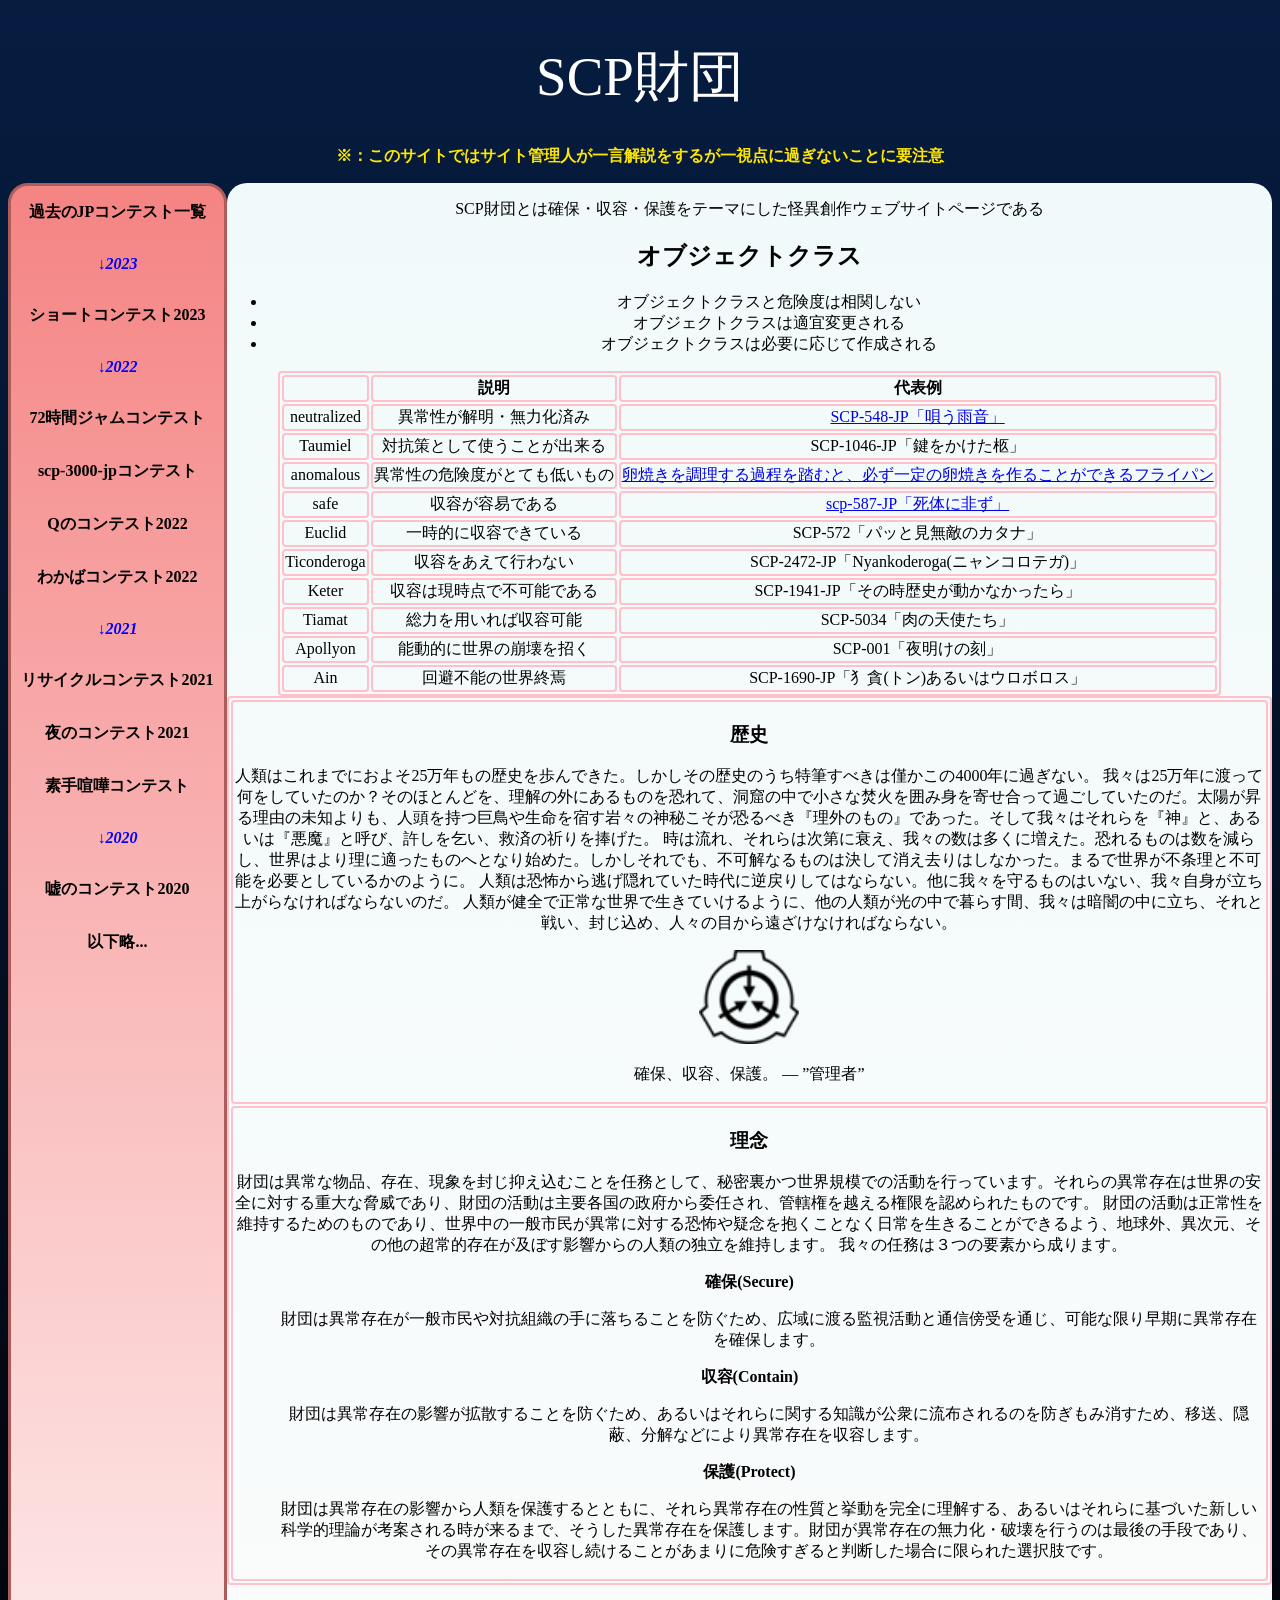
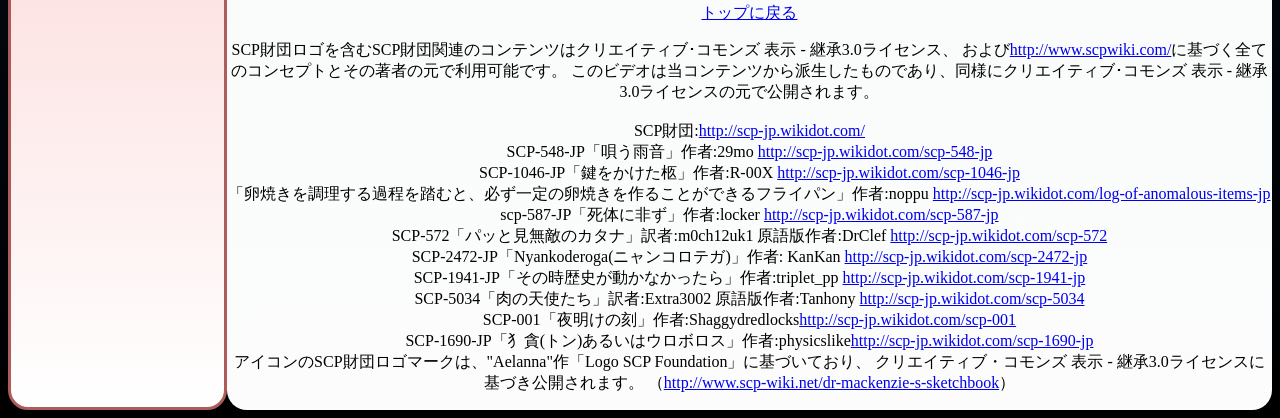
<file: index.html>
<!DOCTYPE html>
<html lang="ja">
    <head>
        <meta charset="utf-8">
        <meta name="keywords" content="HTML,CSS,Javascript">
        <title>勝手にSCP一言解説</title>
        <link rel="stylesheet" href="main.css">
        
    </head>
    <body class="body">
        <p id="top"></p>
        <header class="header">SCP財団</header>
        <p class="yellow">※：このサイトではサイト管理人が一言解説をするが一視点に過ぎないことに要注意</p>
        <div class="side-and-content">
            <div class="side">
                <p>過去のJPコンテスト一覧</p>
                <p class="blue">↓2023</p>
                <p>ショートコンテスト2023</p>
                <p class="blue">↓2022</p>
                <p>72時間ジャムコンテスト</p>
                <p>scp-3000-jpコンテスト</p>
                <p>Qのコンテスト2022</p>
                <p>わかばコンテスト2022</p>
                <p class="blue">↓2021</p>
                <p>リサイクルコンテスト2021</p>
                <p>夜のコンテスト2021</p>
                <p>素手喧嘩コンテスト</p>
                <p class="blue">↓2020</p>
                <p>嘘のコンテスト2020</p>
                <p>以下略...</p>
            </div>
            <div class="content">
            <p>SCP財団とは確保・収容・保護をテーマにした怪異創作ウェブサイトページである</p>
            <h2>オブジェクトクラス</h2>
            <ul>
                <li>オブジェクトクラスと危険度は相関しない</li>
                <li>オブジェクトクラスは適宜変更される</li>
                <li>オブジェクトクラスは必要に応じて作成される</li>
            </ul>

            <table>
                <tr><td></td><th>説明</th><th>代表例</th></tr>
                <tr><td>neutralized</td><td>異常性が解明・無力化済み</td><td><a href="scp-548-jp.html">SCP-548-JP「唄う雨音」</a></td></tr>
                <tr><td>Taumiel</td><td>対抗策として使うことが出来る</td><td>SCP-1046-JP「鍵をかけた柩」</td></tr>
                <tr><td>anomalous</td><td>異常性の危険度がとても低いもの</td><td><a href="anomalous.html">卵焼きを調理する過程を踏むと、必ず一定の卵焼きを作ることができるフライパン</a></td></tr>
                <tr><td>safe</td><td>収容が容易である</td><td><a href="scp-587-jp.html">scp-587-JP「死体に非ず」</a></td></tr>
                <tr><td>Euclid</td><td>一時的に収容できている</td><td>SCP-572「パッと見無敵のカタナ」</td></tr>
                <tr><td>Ticonderoga</td><td>収容をあえて行わない</td><td>SCP-2472-JP「Nyankoderoga(ニャンコロテガ)」</td></tr>
                <tr><td>Keter</td><td>収容は現時点で不可能である</td><td>SCP-1941-JP「その時歴史が動かなかったら」</td></tr>
                <tr><td>Tiamat</td><td>総力を用いれば収容可能</td><td>SCP-5034「肉の天使たち」</td></tr>
                <tr><td>Apollyon</td><td>能動的に世界の崩壊を招く</td><td>SCP-001「夜明けの刻」</td></tr>
                <tr><td>Ain</td><td>回避不能の世界終焉</td><td>SCP-1690-JP「犭貪(トン)あるいはウロボロス」</td></tr>            
            </table>
            <table>
                <tr>
                    <td>
                        <h3>歴史</h3>
                        <p>人類はこれまでにおよそ25万年もの歴史を歩んできた。しかしその歴史のうち特筆すべきは僅かこの4000年に過ぎない。
                
                            我々は25万年に渡って何をしていたのか？そのほとんどを、理解の外にあるものを恐れて、洞窟の中で小さな焚火を囲み身を寄せ合って過ごしていたのだ。太陽が昇る理由の未知よりも、人頭を持つ巨鳥や生命を宿す岩々の神秘こそが恐るべき『理外のもの』であった。そして我々はそれらを『神』と、あるいは『悪魔』と呼び、許しを乞い、救済の祈りを捧げた。
                            
                            時は流れ、それらは次第に衰え、我々の数は多くに増えた。恐れるものは数を減らし、世界はより理に適ったものへとなり始めた。しかしそれでも、不可解なるものは決して消え去りはしなかった。まるで世界が不条理と不可能を必要としているかのように。
                            
                            人類は恐怖から逃げ隠れていた時代に逆戻りしてはならない。他に我々を守るものはいない、我々自身が立ち上がらなければならないのだ。
                            
                            人類が健全で正常な世界で生きていけるように、他の人類が光の中で暮らす間、我々は暗闇の中に立ち、それと戦い、封じ込め、人々の目から遠ざけなければならない。</p>
                        <img src="scp-logo-signature.png" alt="scp-logo-signature.png" width="100" height="100%"> 
                        <p>確保、収容、保護。 — ”管理者”</p>
                </td>
                </tr>
                <tr>
                    <td>
                        <h3>理念</h3>
                        <p>
                            財団は異常な物品、存在、現象を封じ抑え込むことを任務として、秘密裏かつ世界規模での活動を行っています。それらの異常存在は世界の安全に対する重大な脅威であり、財団の活動は主要各国の政府から委任され、管轄権を越える権限を認められたものです。
                
                            財団の活動は正常性を維持するためのものであり、世界中の一般市民が異常に対する恐怖や疑念を抱くことなく日常を生きることができるよう、地球外、異次元、その他の超常的存在が及ぼす影響からの人類の独立を維持します。
                
                            我々の任務は３つの要素から成ります。
                        </p>
                        <b>確保(Secure)</b>
                        <ul>財団は異常存在が一般市民や対抗組織の手に落ちることを防ぐため、広域に渡る監視活動と通信傍受を通じ、可能な限り早期に異常存在を確保します。</ul>
                        <b>収容(Contain)</b>
                        <ul>財団は異常存在の影響が拡散することを防ぐため、あるいはそれらに関する知識が公衆に流布されるのを防ぎもみ消すため、移送、隠蔽、分解などにより異常存在を収容します。</ul>
                        <b>保護(Protect)</b>
                        <ul>財団は異常存在の影響から人類を保護するとともに、それら異常存在の性質と挙動を完全に理解する、あるいはそれらに基づいた新しい科学的理論が考案される時が来るまで、そうした異常存在を保護します。財団が異常存在の無力化・破壊を行うのは最後の手段であり、その異常存在を収容し続けることがあまりに危険すぎると判断した場合に限られた選択肢です。</ul>
                    </td>
                </tr>
            </table>
            <br>
            <div>
        </div>
        <a href="#top">トップに戻る</a>
        <p>
            SCP財団ロゴを含むSCP財団関連のコンテンツはクリエイティブ･コモンズ 表示 - 継承3.0ライセンス、
            および<a href="http://www.scpwiki.com/">http://www.scpwiki.com/</a>に基づく全てのコンセプトとその著者の元で利用可能です。 このビデオは当コンテンツから派生したものであり、同様にクリエイティブ･コモンズ 表示 - 継承3.0ライセンスの元で公開されます。<br><br>

            SCP財団:<a href="http://scp-jp.wikidot.com/">http://scp-jp.wikidot.com/</a><br>
            SCP-548-JP「唄う雨音」作者:29mo <a href="http://scp-jp.wikidot.com/scp-548-jp">http://scp-jp.wikidot.com/scp-548-jp</a><br>
            SCP-1046-JP「鍵をかけた柩」作者:R-00X <a href="http://scp-jp.wikidot.com/scp-1046-jp">http://scp-jp.wikidot.com/scp-1046-jp</a><br>
            「卵焼きを調理する過程を踏むと、必ず一定の卵焼きを作ることができるフライパン」作者:noppu <a href="http://scp-jp.wikidot.com/log-of-anomalous-items-jp">http://scp-jp.wikidot.com/log-of-anomalous-items-jp</a><br>
            scp-587-JP「死体に非ず」作者:locker <a href="http://scp-jp.wikidot.com/scp-587-jp">http://scp-jp.wikidot.com/scp-587-jp</a><br>
            SCP-572「パッと見無敵のカタナ」訳者:m0ch12uk1 原語版作者:DrClef <a href="http://scp-jp.wikidot.com/scp-572">http://scp-jp.wikidot.com/scp-572</a><br>
            SCP-2472-JP「Nyankoderoga(ニャンコロテガ)」作者: KanKan <a href="http://scp-jp.wikidot.com/scp-2472-jp">http://scp-jp.wikidot.com/scp-2472-jp</a><br>
            SCP-1941-JP「その時歴史が動かなかったら」作者:triplet_pp <a href="http://scp-jp.wikidot.com/scp-1941-jp">http://scp-jp.wikidot.com/scp-1941-jp</a><br>
            SCP-5034「肉の天使たち」訳者:Extra3002 原語版作者:Tanhony <a href="http://scp-jp.wikidot.com/scp-5034">http://scp-jp.wikidot.com/scp-5034</a><br>
            SCP-001「夜明けの刻」作者:Shaggydredlocks<a href="http://scp-jp.wikidot.com/scp-001">http://scp-jp.wikidot.com/scp-001</a><br>
            SCP-1690-JP「犭貪(トン)あるいはウロボロス」作者:physicslike<a href="http://scp-jp.wikidot.com/scp-1690-jp">http://scp-jp.wikidot.com/scp-1690-jp</a><br>
            アイコンのSCP財団ロゴマークは、"Aelanna"作「Logo SCP Foundation」に基づいており、
            クリエイティブ・コモンズ 表示 - 継承3.0ライセンスに基づき公開されます。
            （<a href="http://www.scp-wiki.net/dr-mackenzie-s-sketchbook">http://www.scp-wiki.net/dr-mackenzie-s-sketchbook</a>）

        </p>
    </body>
</html>
</file>
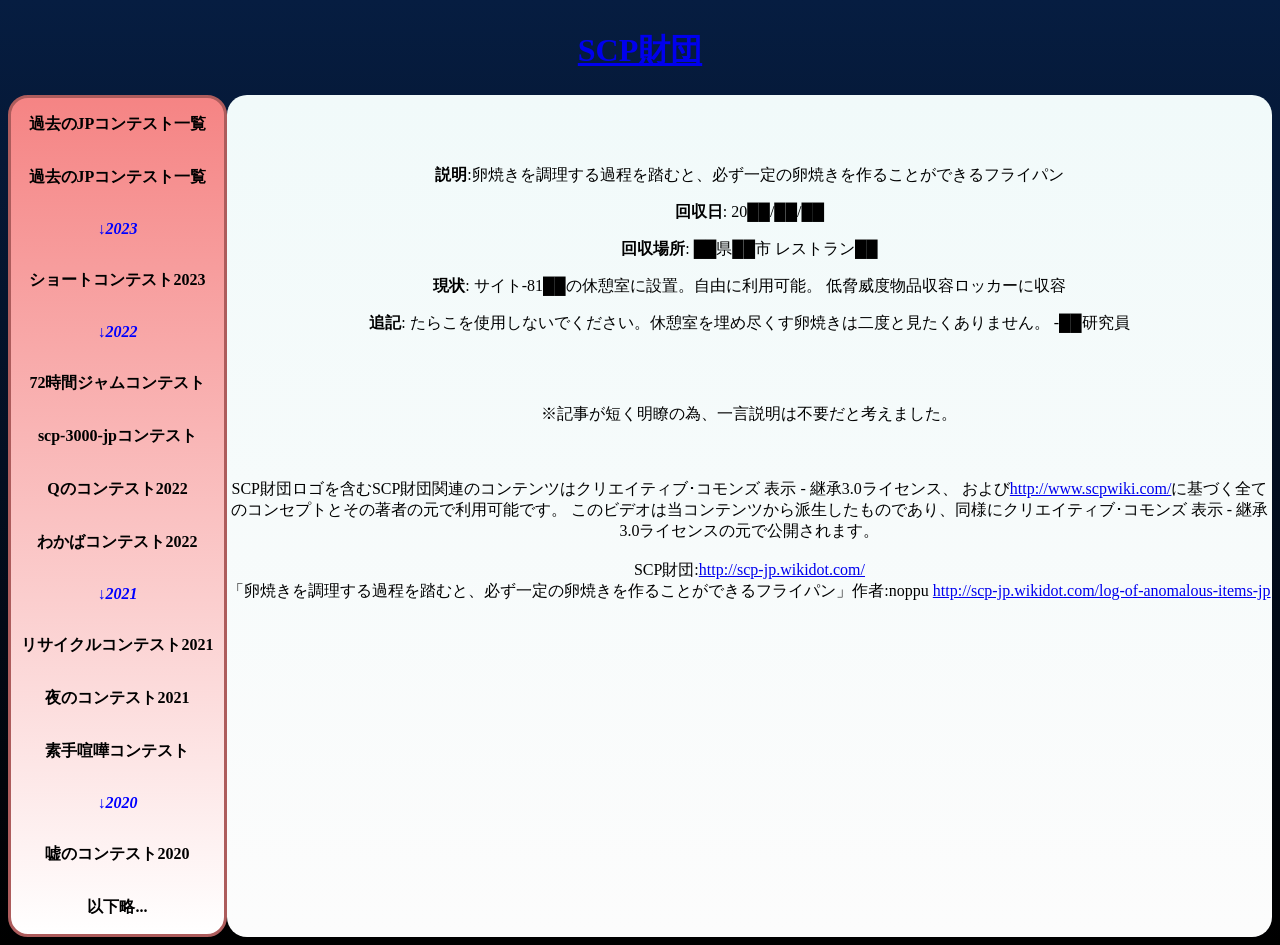
<file: anomalous.html>
<!DOCTYPE html>
<html lang="ja">
    <head>
        <meta charset="utf-8">
        <meta name="keywords" content="HTML,CSS,Javascript">
        <title>唄う雨音</title>
        <link rel="stylesheet" href="main.css">
    </head>
    <body class="body">
        <h1><a href="index.html">SCP財団</a></h1>
        <div class="side-and-content">
            <div class="side">
                <p>過去のJPコンテスト一覧</p>
                <p>過去のJPコンテスト一覧</p>
                <p class="blue">↓2023</p>
                <p>ショートコンテスト2023</p>
                <p class="blue">↓2022</p>
                <p>72時間ジャムコンテスト</p>
                <p>scp-3000-jpコンテスト</p>
                <p>Qのコンテスト2022</p>
                <p>わかばコンテスト2022</p>
                <p class="blue">↓2021</p>
                <p>リサイクルコンテスト2021</p>
                <p>夜のコンテスト2021</p>
                <p>素手喧嘩コンテスト</p>
                <p class="blue">↓2020</p>
                <p>嘘のコンテスト2020</p>
                <p>以下略...</p>
            </div>
            <div class="content">
                <br><br><br>
                <p><strong>説明</strong>:卵焼きを調理する過程を踏むと、必ず一定の卵焼きを作ることができるフライパン</p>
                <p><strong> 回収日</strong>: 20██/██/██</p>
                <p><strong> 回収場所</strong>: ██県██市 レストラン██</p>
                <p><strong> 現状</strong>: サイト-81██の休憩室に設置。自由に利用可能。 低脅威度物品収容ロッカーに収容</p>
                <p><strong>追記</strong>: たらこを使用しないでください。休憩室を埋め尽くす卵焼きは二度と見たくありません。 -██研究員</p>
                <br>
                <br><br>
                ※記事が短く明瞭の為、一言説明は不要だと考えました。

                <br><br><br><br>
                SCP財団ロゴを含むSCP財団関連のコンテンツはクリエイティブ･コモンズ 表示 - 継承3.0ライセンス、
                および<a href="http://www.scpwiki.com/">http://www.scpwiki.com/</a>に基づく全てのコンセプトとその著者の元で利用可能です。 このビデオは当コンテンツから派生したものであり、同様にクリエイティブ･コモンズ 表示 - 継承3.0ライセンスの元で公開されます。<br><br>

                SCP財団:<a href="http://scp-jp.wikidot.com/">http://scp-jp.wikidot.com/</a><br>
                「卵焼きを調理する過程を踏むと、必ず一定の卵焼きを作ることができるフライパン」作者:noppu <a href="http://scp-jp.wikidot.com/log-of-anomalous-items-jp">http://scp-jp.wikidot.com/log-of-anomalous-items-jp</a><br>
            </div>
        </div>
    </body>
</html>
</file>
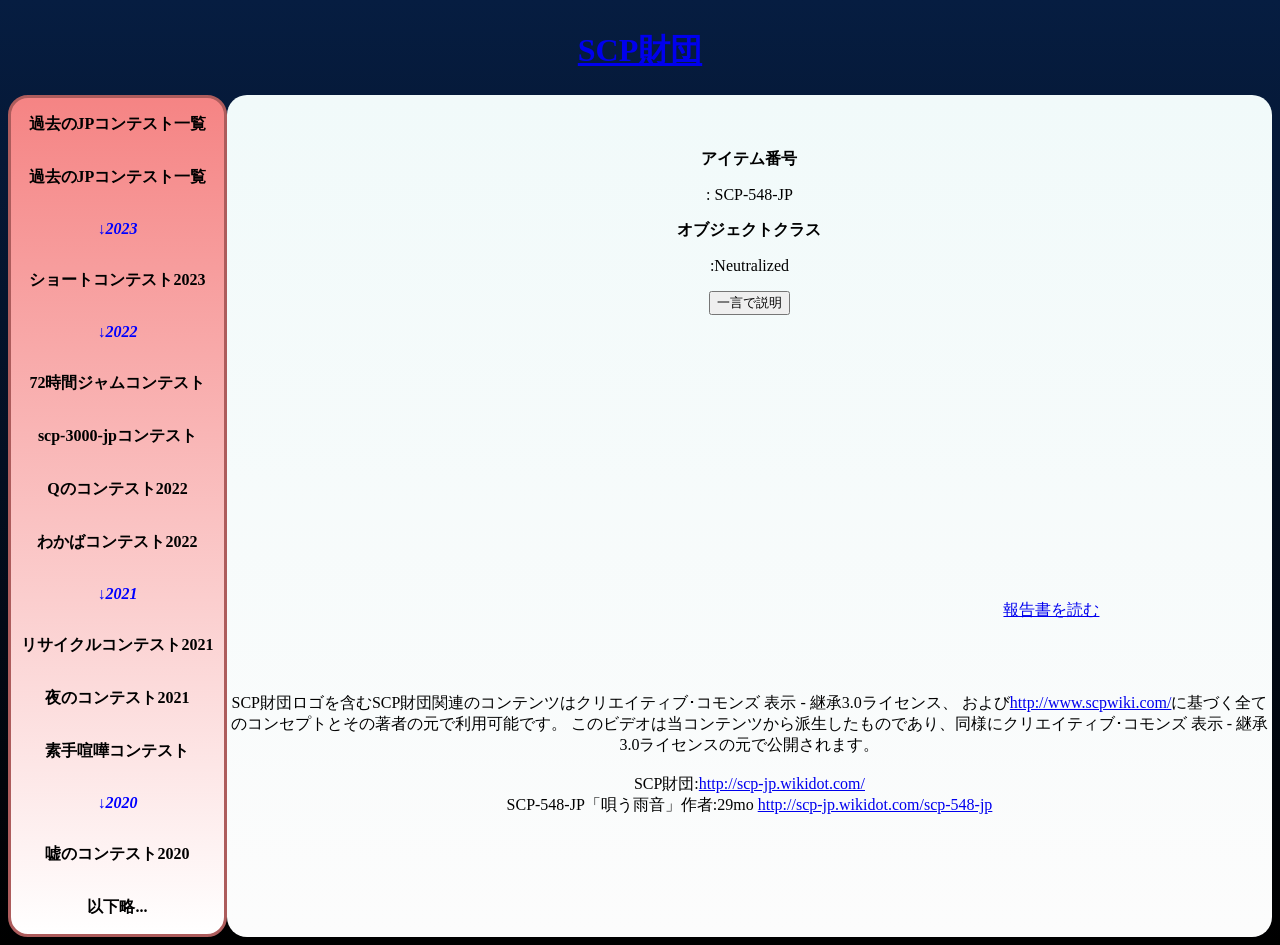
<file: scp-548-jp.html>
<!DOCTYPE html>
<html lang="ja">
    <head>
        <meta charset="utf-8">
        <meta name="keywords" content="HTML,CSS,Javascript">
        <title>唄う雨音</title>
        <link rel="stylesheet" href="main.css">
    </head>
    <body class="body">
        <h1><a href="index.html">SCP財団</a></h1>
        <div class="side-and-content">
            <div class="side">
                <p>過去のJPコンテスト一覧</p>
                <p>過去のJPコンテスト一覧</p>
                <p class="blue">↓2023</p>
                <p>ショートコンテスト2023</p>
                <p class="blue">↓2022</p>
                <p>72時間ジャムコンテスト</p>
                <p>scp-3000-jpコンテスト</p>
                <p>Qのコンテスト2022</p>
                <p>わかばコンテスト2022</p>
                <p class="blue">↓2021</p>
                <p>リサイクルコンテスト2021</p>
                <p>夜のコンテスト2021</p>
                <p>素手喧嘩コンテスト</p>
                <p class="blue">↓2020</p>
                <p>嘘のコンテスト2020</p>
                <p>以下略...</p>
            </div>
            <div class="content">
                <br><br><br>
                <b>アイテム番号</b><p>: SCP-548-JP</p>
                <b>オブジェクトクラス</b><p>:Neutralized</p>

                <input type="button" value="一言で説明" onclick="fire(548)">
                <br>
                <script src="button.js"></script>
                <canvas width="600" height="300"></canvas>

                <a href="http://scp-jp.wikidot.com/scp-587-jp">報告書を読む</a><br><br><br><br><br>
                
                
                SCP財団ロゴを含むSCP財団関連のコンテンツはクリエイティブ･コモンズ 表示 - 継承3.0ライセンス、
                および<a href="http://www.scpwiki.com/">http://www.scpwiki.com/</a>に基づく全てのコンセプトとその著者の元で利用可能です。 このビデオは当コンテンツから派生したものであり、同様にクリエイティブ･コモンズ 表示 - 継承3.0ライセンスの元で公開されます。<br><br>

                SCP財団:<a href="http://scp-jp.wikidot.com/">http://scp-jp.wikidot.com/</a><br>
                SCP-548-JP「唄う雨音」作者:29mo <a href="http://scp-jp.wikidot.com/scp-548-jp">http://scp-jp.wikidot.com/scp-548-jp</a><br>
            </div>
        </div>
    </body>
</html>
</file>
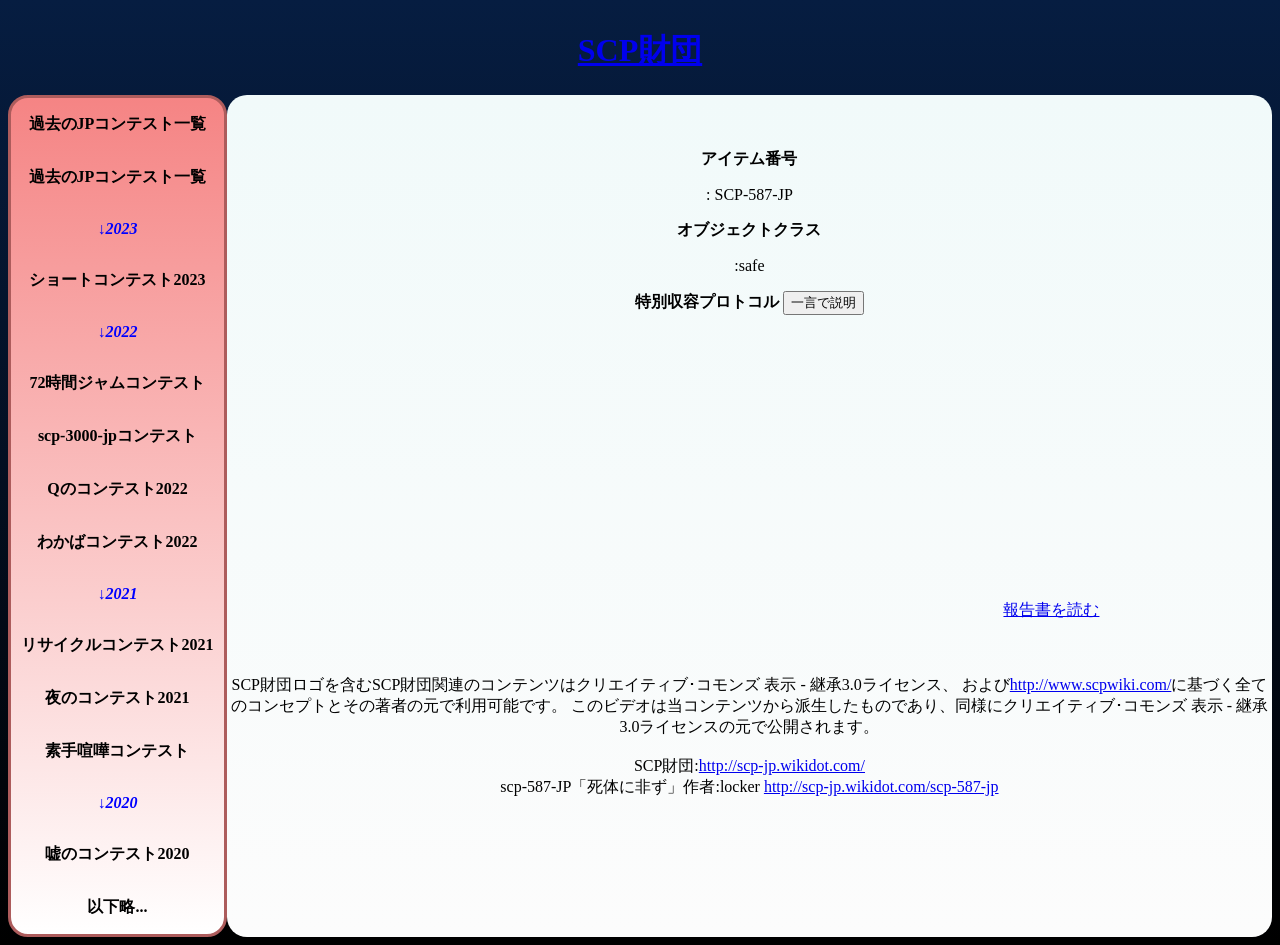
<file: scp-587-jp.html>
<!DOCTYPE html>
<html lang="ja">
    <head>
        <meta charset="utf-8">
        <meta name="keywords" content="HTML,CSS,Javascript">
        <title>死体に非ず</title>
        <link rel="stylesheet" href="main.css">
    </head>
    <body class="body">
        <h1><a href="index.html">SCP財団</a></h1>
        <div class="side-and-content">
            <div class="side">
                <p>過去のJPコンテスト一覧</p>
                <p>過去のJPコンテスト一覧</p>
                <p class="blue">↓2023</p>
                <p>ショートコンテスト2023</p>
                <p class="blue">↓2022</p>
                <p>72時間ジャムコンテスト</p>
                <p>scp-3000-jpコンテスト</p>
                <p>Qのコンテスト2022</p>
                <p>わかばコンテスト2022</p>
                <p class="blue">↓2021</p>
                <p>リサイクルコンテスト2021</p>
                <p>夜のコンテスト2021</p>
                <p>素手喧嘩コンテスト</p>
                <p class="blue">↓2020</p>
                <p>嘘のコンテスト2020</p>
                <p>以下略...</p>
            </div>
            <div class="content">
                <br><br><br>
                <b>アイテム番号</b><p>: SCP-587-JP</p>

                <b>オブジェクトクラス</b><p>:safe</p>

                <b>特別収容プロトコル</b>
                
                <input type="button" value="一言で説明" onclick="fire(587)">
                <br>
                <script src="button.js"></script>
                <canvas width="600" height="300"></canvas>
                </body>

                <a href="http://scp-jp.wikidot.com/scp-587-jp">報告書を読む</a>
                
                <br><br><br><br>
                    SCP財団ロゴを含むSCP財団関連のコンテンツはクリエイティブ･コモンズ 表示 - 継承3.0ライセンス、
                    および<a href="http://www.scpwiki.com/">http://www.scpwiki.com/</a>に基づく全てのコンセプトとその著者の元で利用可能です。 このビデオは当コンテンツから派生したものであり、同様にクリエイティブ･コモンズ 表示 - 継承3.0ライセンスの元で公開されます。<br><br>

                    SCP財団:<a href="http://scp-jp.wikidot.com/">http://scp-jp.wikidot.com/</a><br>
                    scp-587-JP「死体に非ず」作者:locker <a href="http://scp-jp.wikidot.com/scp-587-jp">http://scp-jp.wikidot.com/scp-587-jp</a><br>
                </div>
        </div>
    </body>
</html>
</file>
<file: main.css>
.body{
    min-height: 100vh;
    display: flex;
    flex-direction: column;
    background: linear-gradient(rgb(6, 29, 65),black);
}
.header{
    height: 90px;
    font-size: 55px;
    font-family: serif;
    text-align: center;
    color: #fff;
    border-radius: 10px;
}
.side-and-content{
    display: flex;
    flex-direction: row;
    flex-grow: 1;
}
.side{
    display: flex;
    flex-direction: column;
    flex-grow: 0.02;
    border-radius: 20px;
    border: rgb(173, 92, 92) solid 3px;
    background: linear-gradient(rgb(245, 132, 132), rgb(255, 255, 255));
    font-weight: bold;
}
.content{
    flex-direction: column;
    flex: 1;
    background: linear-gradient(rgb(241, 250, 250), rgb(252, 252, 252));
    text-align: center;
    border-radius: 20px;
    flex-grow: 1;
}
*{
    text-align: center;
}
.blue{
    color:blue;
    font-style: italic;
}
table,td,th{
    border:2px pink solid;
    margin:auto;
    border-radius: 4px;
}
.yellow{
    color :rgb(255, 230, 0);
    font-weight: bold;
}
</file>
